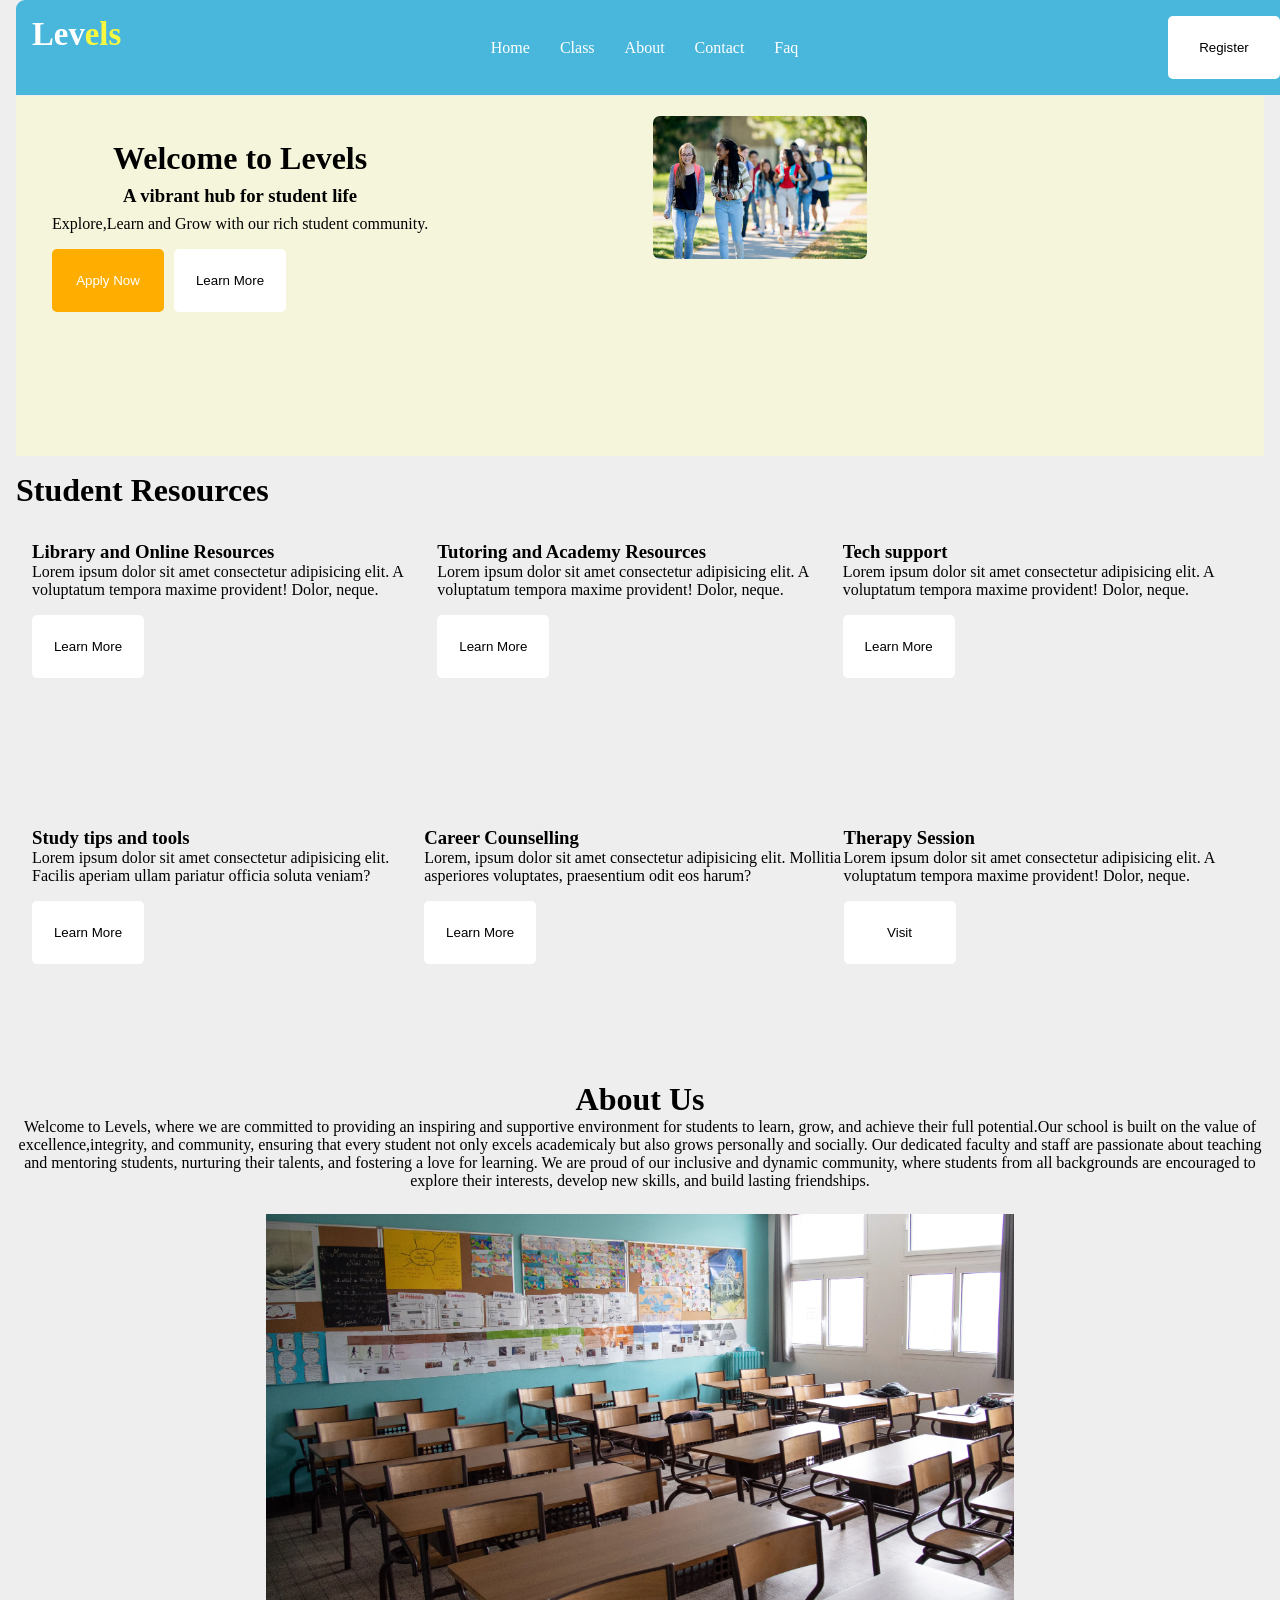
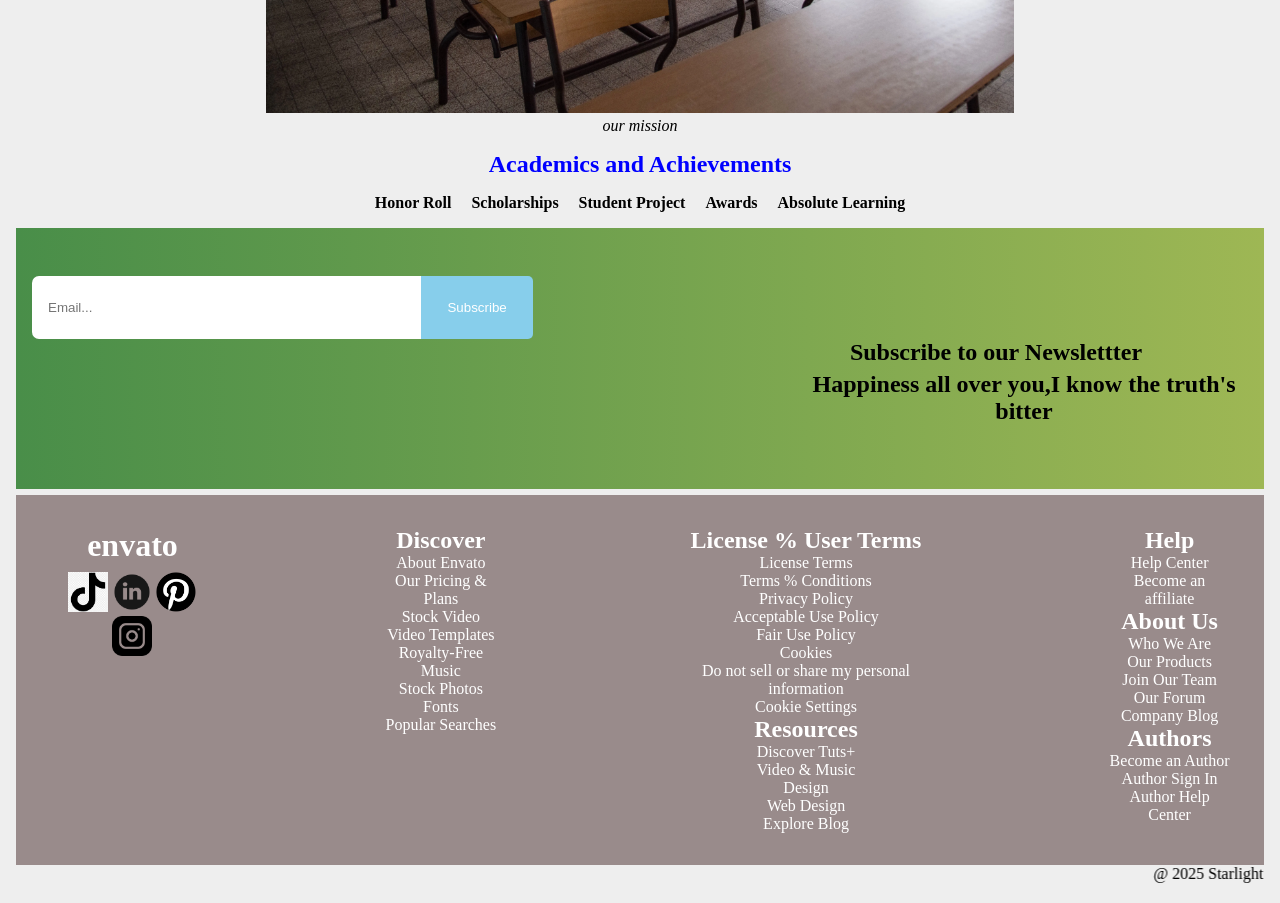
<file: index.html>
<!DOCTYPE html>
<html>

<head>
        <title>Document</title>
        <link rel="stylesheet" href="assets/css/style.css">
</head>

<body>
        <div class="container">

                <navbar section>
                        <div class="navbar">
                                <div class="logo">
                                        <h3>Lev<span>els</span></h3>

                                </div>


                                <div class="nav">
                                        <ul class="nav-items">

                                                <li class="active"><a href="#">Home</a></li>
                                                <li class="nav-item"><a href="#">Class</a></li>
                                                <li class="nav-item"><a href="#">About</a></li>
                                                <li class="nav-item"><a href="#">Contact</a></li>
                                                <li class="nav-item"><a href="#">Faq</a></li>

                                        </ul>

                                </div>
                                <div class="btn">
                                        <button class="btn1">Register</button>
                                </div>
                        </div>

                        <!-- </div>  -->
                        <div class="homepage">

                                <div class="herotxt">
                                        <div class="levels">
                                                <h1>Welcome to Levels</h1>
                                                <h3 style="margin-top: 0.5rem;"> A vibrant hub for student life</h3>
                                                <p style="margin-top: 0.5rem;">Explore,Learn and Grow with our rich
                                                        student community.</p>
                                        </div>
                                        <div class="btn">
                                                <button class="btn3">Apply Now</button>
                                                <button class="btn2">Learn More</button>
                                        </div>
                                </div>
                                <div class="heroimg">
                                        <img src="assets/img/students.jpg"
                                                alt="" class="img">
                                </div>

                        </div>
                        <!-- student resources section -->
                        <div class="student resources section">
                                <h1 style="margin-top: 1rem;">Student Resources</h1>
                                <div class="student resources">
                                        <div class="divs">
                                                <div class="resources card">

                                                        <h3>Library and Online Resources</h3>
                                                        <i></i>
                                                        <p>Lorem ipsum dolor sit amet consectetur adipisicing elit. A
                                                                voluptatum tempora maxime provident! Dolor, neque.</p>
                                                        <button class="btn4">Learn More</button>


                                                </div>
                                                <div class="resources card">
                                                        <h3>Tutoring and Academy Resources</h3>
                                                        <i></i>
                                                        <p>Lorem ipsum dolor sit amet consectetur adipisicing elit. A
                                                                voluptatum tempora maxime provident! Dolor, neque.</p>
                                                        <button class="btn4">Learn More</button>


                                                </div>
                                                <div class="Tech Support">
                                                        <h3>Tech support</h3>
                                                        <i></i>
                                                        <p>Lorem ipsum dolor sit amet consectetur adipisicing elit. A
                                                                voluptatum tempora maxime provident! Dolor, neque.</p>
                                                        <button class="btn4">Learn More</button>
                                                </div>
                                        </div>
                                        <div class="divs">
                                                <div class="resources card">
                                                        <h3>Study tips and tools</h3>
                                                        <i></i>
                                                        <p>Lorem ipsum dolor sit amet consectetur adipisicing elit.
                                                                Facilis aperiam ullam pariatur officia soluta veniam?
                                                        </p>
                                                        <button class="btn4">Learn More</button>

                                                </div>
                                                <div class="resources card">
                                                        <h3>Career Counselling</h3>
                                                        <i></i>
                                                        <p>Lorem, ipsum dolor sit amet consectetur adipisicing elit.
                                                                Mollitia asperiores voluptates, praesentium odit eos
                                                                harum?</p>
                                                        <button class="btn4">Learn More</button>

                                                </div>
                                                <div class="resorces card">
                                                        <h3>Therapy Session</h3>
                                                        <i></i>
                                                        <p>Lorem ipsum dolor sit amet consectetur adipisicing elit. A
                                                                voluptatum tempora maxime provident! Dolor, neque.</p>
                                                        <button class="btn4">Visit</button>
                                                </div>
                                        </div>


                                </div>
                                <!-- About us section -->
                                <div class="about us">
                                        <div class="us">
                                                <h1>About Us</h1>
                                        </div>
                                        <p> Welcome to Levels, where we are committed to providing an inspiring and
                                                supportive environment for students to learn, grow, and achieve their
                                                full potential.Our school is built on the value of excellence,integrity,
                                                and community, ensuring that every student not only excels academicaly
                                                but also grows personally and socially.


                                                Our dedicated faculty and staff are passionate about teaching and
                                                mentoring students, nurturing their talents, and fostering a love for
                                                learning. We are proud of our inclusive and dynamic community, where
                                                students from all backgrounds are encouraged to explore their interests,
                                                develop new skills, and build lasting friendships.
                                        </p>

                                        <div class="aboutimg">
                                                <img src="assets/img/empty-classroom_elementary-school-middle-school-high-school.webp"
                                                        alt="" style="width:60%;">

                                        </div>
                                        <div class="about us txt">
                                                <i>our mission</i>

                                        </div>
                                </div>
                                       <!-- achievement section -->
                                <div class="achievement">
                                        <h2>Academics and Achievements</h2>
                                </div>
                                <div class="achievements card">
                                        <div class="card">
                                                <h4>Honor Roll</h4>
                                                <i></i>
                                        </div>
                                        <div class="card">
                                                <h4>Scholarships</h4>
                                                <i></i>
                                        </div>
                                        <div class="card">
                                                <h4>Student Project</h4>
                                                <i></i>
                                        </div>
                                        <div class="card">
                                                <h4>Awards</h4>
                                                <i></i>
                                        </div>
                                        <div class="card">
                                                <h4>Absolute Learning</h4>
                                                <i></i>
                                        </div>
                                </div>

                                <!--  newwsletter section-->
                                <div class="newsletter">
                                        <div class="newsletter form">
                                                <form action="">
                                                        <div class="form">
                              <div class="main-div">
                               <div class="first-div">
                              <input type="email"required placeholder="Email..." class="type">
                              <button class="btn5"><a href="https://www.google.com.ng"></a>Subscribe</button>
                               </div>
                               <div class="second-div">
                                   <h2 class="text">Subscribe to our Newslettter<h2>
                                        <p>Happiness all over you,I know the truth's bitter</p>
                               </div>
                              </div>
                                </form>

                                <!-- footer section -->
                                <footer class="footer">
  <div class="daniel">
  <div>
  <h1 style="margin-bottom: 0.5rem;">envato</h1>
  </div>
                                        
<div class="">
  <img src="assets/img/titktok.jpg" class="img1">
  <img src="assets/img/linkedin-124.png"  class="img1">
  <img src="assets/img/pinterest-1-logo-black-and-white.png" class="img1">
  <img src="assets/img/instagram.png"  class="img1">
</div>
 </div>

<div>
  <h2>Discover</h2>
  <p>About Envato</p>
  <p>Our Pricing & Plans</p>
  <p>Stock Video</p>
  <p>Video Templates</p>
  <p>Royalty-Free Music</p>
  <p>Stock Photos</p>
  <p>Fonts</p>
  <p>Popular Searches</p>
</div>
<div class="terms">
  <div>
<h2>License % User Terms</h2>
<p>License Terms</p>
<p>Terms % Conditions</p>
<p>Privacy Policy</p>
<p>Acceptable Use Policy</p>
<p>Fair Use Policy</p>
<p>Cookies</p>
<p>Do not sell or share my personal information</p>
<p>Cookie Settings</p>
  </div>
  <div>
    <h2>Resources</h2>
    <p>Discover Tuts+</p>
    <p>Video & Music</p>
    <p>Design</p>
    <p>Web Design</p>
    <p>Explore Blog</p>
    </div>
  </div>
  <div>
    <div>
  <h2>Help</h2>
  <p>Help Center</p>
  <p>Become an affiliate</p>
  </div>
  <div>
    <h2>About Us</h2>
    <p>Who We Are</p>
    <p>Our Products</p>
    <p>Join Our Team</p>
    <p> Our Forum</p>
    <p>Company Blog</p>
  </div>
  <h2>Authors</h2>
  <p>Become an Author</p>
  <p>Author Sign In</p>
  <p>Author Help Center</p>
  </div>
</div>
 <marquee behavior="" direction="">@ 2025 Starlight Group of Schools. ALL
                                                        Rights Reserved.</marquee>
</footer>
</div>
        </body>
</html>
                                               
                        </div>


</body>

</html>
</file>
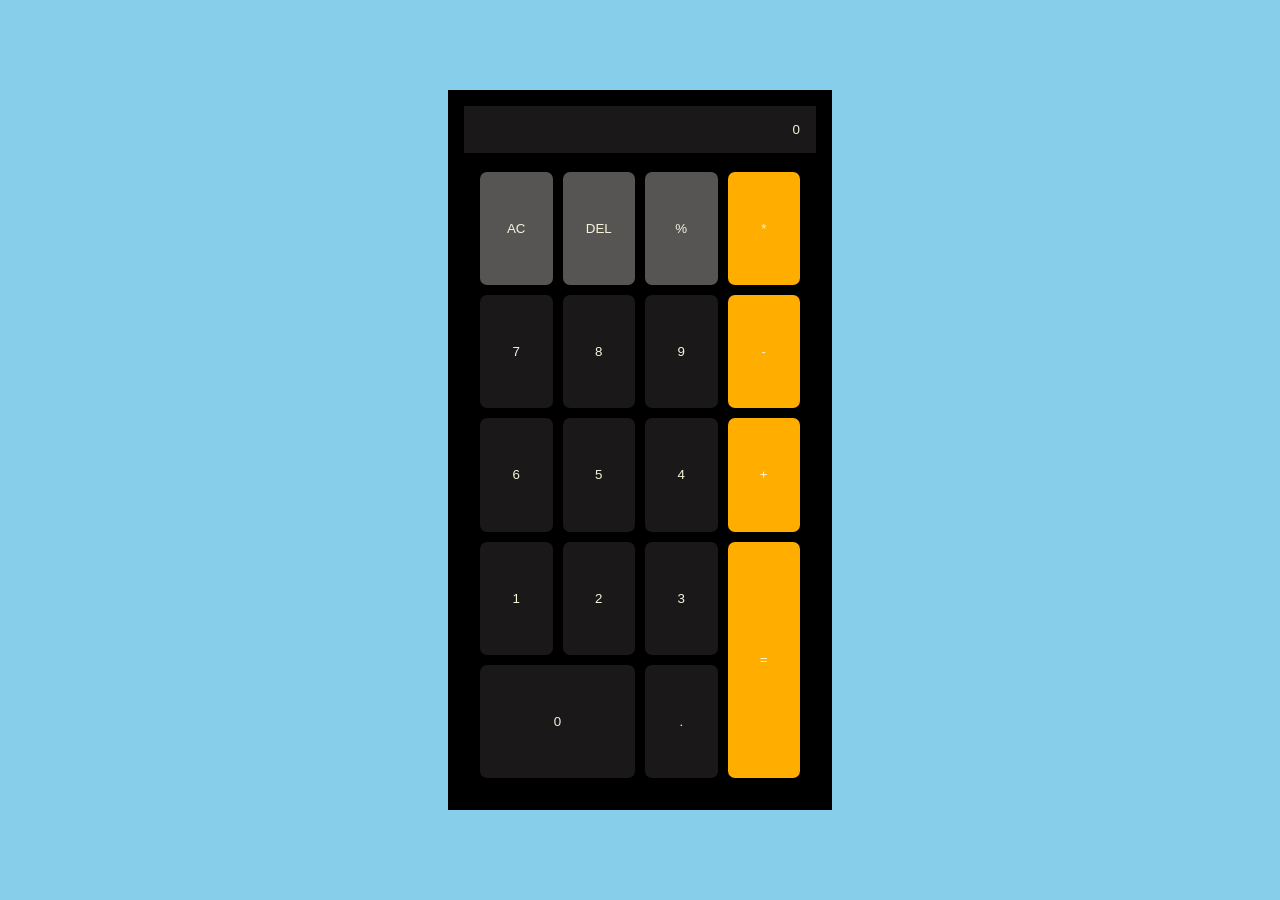
<file: new.html>
<!DOCTYPE html>
<html lang="en">
<head>
	<meta charset="UTF-8">
	<title>Document</title>
     <link rel="stylesheet" href="assets/css/calculator.css">
</head>
<body>
 <section class="home">
          <div class="input" >
               <input type="text" readonly placeholder="0" id="display">
          </div>

          
          <div class="btns">
               <button class="btn1" onclick="clearDisplay('AC')">AC</button>
               <button class="btn2" onclick="deleteValue() ">DEL</button>
               <button class="btn3" onclick="('%')">%</button>
               <button class="btn4" onclick="append('*')">*</button>
               <button class="btn5" onclick="append('7')">7</button>
               <button class="btn6" onclick="append('8')">8</button>  
               <button class="btn7" onclick="append('9')">9</button>
               <button class="btn8" onclick="append('-')">-</button>
               <button class="btn9" onclick="append('6')">6</button>
               <button class="btn10" onclick="append('5')">5</button>
               <button class="btn11" onclick="append('4')">4</button>
               <button class="btn12" onclick="append('+')">+</button>
               <button class="btn13" onclick="append('1')">1</button>
               <button class="btn14" onclick="append('2')">2</button>
               <button class="btn15" onclick="append('3')">3</button>
               <button class="btn16" onclick="calculateResult('=')">=</button>
               <button class="btn17" onclick="append('0')">0</button>
               <button class="btn18" onclick="append('.')">.</button>
          </div>
     </section>
     <script src="assets/js/new.js"></script>
</body>
</html>
</file>
<file: assets/css/style.css>
/* :root{ */
    /* --secondary:rgb(255, 274, 0); */
    /* --primary: */
    /* --black:#e9f5; */
    /* --white: */
    /* --light: */
         
/* } */
*{
    padding: 0;
    margin: 0;
    box-sizing: border-box;
}
body{
    background-color: rgb(238, 238, 238);
    min-height: 100vh;
    padding-top: 60px;
    padding: 1rem;
}
.navbar{
    background-color: rgb(73, 183, 219);
    padding: 1rem;
    display: flex;
    border-top-right-radius: 9px;
    border-top-left-radius: 9px;
    justify-content: space-between;
    position: fixed;
    width: 100%;
    top: 0;
}
.nav{
     display: flex;
     justify-content: space-between;
     align-items: center;
}

.nav-items {
    display: flex;
    justify-content: space-between;
    align-items: center;
    gap: 30px;
}

.active {
    list-style-type: none;
}

.nav-item {
    list-style-type: none;
}

a{
    text-decoration: none;
    color: white;
    cursor: pointer;
}
span{
   color:rgb(248, 248, 64) ;
}
.logo{
    font-size: 28px;
    font-weight: bold;
    color: white;
    text-align: left;   
}
.container{
    margin-top: 5rem;
}
.homepage{
    background-color: beige;
    margin-top: 1rem;
    display: flex;
    gap: 10px;
    height: 40vh;
    padding: 20px;
    text-align: center;
    margin-top: 2rem;
}
.img{
     width: 35%;
     border-radius: 7px;
}
.btn1{
    background-color: white;
    height: 7vh;
    color: black;
    border-radius: 5px;
    border: none;
    width: 7rem;
    cursor: pointer;
}
.herotxt{
    padding: 1rem;
    text-justify: auto;
    margin-top: 0.5rem;

}
.btn2{
  background-color: white;
    height: 7vh;
    color: black;
    border-radius: 5px;
    border: none;
    width: 7rem;
    cursor: pointer;
    margin-top: 1rem;
}
.btn3{
  background-color: rgb(255, 174, 0);
    height: 7vh;
    color: white;
    border-radius: 5px;
    border: none;
    width: 7rem;
    cursor: pointer;
    margin-top: 1rem;
}
.btn{
   display: flex;
   gap: 10px;
}
.divs{
      background-color: rgb(238, 238, 238);
  margin-top: 1rem;
  height: 30vh;
  display: flex;
  row-gap: 10px;
  box-shadow: 2px solid black;
  padding: 1rem;
  
}
.btn4{
    
  background-color: white;
    height: 7vh;
    color: black;
    border-radius: 5px;
    border: none;
    width: 7rem;
    cursor: pointer;
    margin-top: 1rem;
}
.first{
    display: flex;
    gap: 15px;
    margin-top: 1rem;
}
.first1{
   margin-top: 5rem;
}
.us{
   text-align: center;
}
.aboutimg{
    margin-top: 1.5rem;
}
.achievements{
    padding: 1rem;
    display: flex;
    gap: 20px; 
    cursor: pointer;
    justify-content: center;
}
.achievement{
    text-align: center;
    color: blue;
    margin-top: 1rem;
}

.type{
    padding: 1rem;
    width: 32%;
    border-top-left-radius: 7px;
    border-bottom-left-radius: 7px;
    border: 10px;
}
footer{
    background-color: #ddd;
    margin-top: .4rem;
    text-align: center;
}
.links{
    display: flex;
    gap: 10px;
    justify-content: center;
    margin-top: .5rem;
}

.link {
    color: black;
}
.btn1:hover{
    background-color: rgb(24, 14, 14);
    color: white;
}
.btn2:hover{
    background-color: rgb(24, 14, 14);
    color: white;
}
.btn4:hover{
    transition: transform 0.3s ease;
    transform: translateY(-5px);
    background-color: skyblue;
    color: white;
}
.btn5{
  background-color: skyblue;
    height: 7vh;
    color: white;
    border-top-right-radius: 5px;
    border-bottom-right-radius: 5px;
    border: #ddd;
    width: 7rem;
    cursor: pointer;
}
.subscribe{
    display: flex;
    margin-top: 5rem;

}
.main-div{
    background: linear-gradient(to left, rgb(158, 183, 84),  rgb(73, 142, 73));
    padding: 1rem;
    text-align: center;
}
.first-div{
    display: flex;
    margin: auto;
    margin-top: 2rem;
}
.second-div{
    margin-bottom: 3rem;
    margin-left: 48rem;

}
.text{
    margin-bottom: .3rem;
    margin-right: 3.5rem;
}
.footer{
    background-color:rgb(153, 139, 139);
     display: flex; 
     gap:10rem; 
     padding:2rem;
    color: white
}
.img1{
    width: 40px;
    
}
</file>
<file: assets/css/calculator.css>
*{
    margin: 0;
    padding: 0;
    box-sizing: border-box;
}
body{
    display:flex;
    min-height: 100vh;
    background-color: whitesmoke;
    justify-content: center;
    align-items: center;
    background-color: skyblue;
}
.home{
    background-color: black;
    height: 80vh;
    width: 30%;
    display: grid;
    grid-template-rows: 50px 1fr;
    grid-template-columns: 1fr;
    padding: 1rem;
}
input{
    width: 100%;
    padding: 1rem;
    text-align: end;
    background-color: rgb(26, 24, 24);
    color: beige;
    border: none;
}
.btns{
    display: grid;
    grid-template-columns: repeat(4,1fr);
    gap: 10px;
    padding: 1rem;
    grid-template-areas:
        "btn1 btn2 btn3 btn4"
       "btn5 btn6 btn7 btn8"
       "btn9 btn10 btn11 btn12"
       "btn13 btn14 btn15 btn16"
       "btn17 btn17 btn18 btn16";
}
.btn1{
       grid-area: btn1;
        background-color: #948f8f96;
        border: none;
        border-radius: 7px;
        color: beige;

}
.btn2{
    grid-area: btn2;
        background-color: #948f8f96;
        color: beige;
        border: none;
        border-radius: 7px;

}
.btn3{
    grid-area: btn3;
        background-color: #948f8f96;
     color: beige;
     border: none;
     border-radius: 7px;
}
.btn4{
    grid-area: btn4;
    background-color: rgb(255, 174, 0);
    color: beige;
    border: none;
    border-radius: 7px;
}
.btn5{
    grid-area: btn5;
        background-color: rgb(26,24,24);
     color: beige;
     border: none;
     border-radius: 7px;
}
.btn6{
    grid-area: btn6;
        background-color: rgb(26,24,24);
     color: beige;
     border: none;
     border-radius: 7px;
}
.btn7{
    grid-area: btn7;
        background-color: rgb(26,24,24);
     color: beige;
     border: none;
     border-radius: 7px;
}
.btn8{
    grid-area: btn8;
        background-color: rgb(255, 174, 0);
     color: beige;
     border: none;
     border-radius: 7px;
}
.btn9{
    grid-area: btn9;
        background-color: rgb(26,24,24);
    color: beige;
    border: none;
    border-radius: 7px;
}
.btn10{
    grid-area: btn10;
        background-color: rgb(26,24,24);
  color: beige;
  border: none;
  border-radius: 7px;
}
.btn11{
    grid-area: btn11;
        background-color: rgb(26,24,24);
     color: beige;
     border: none;
     border-radius: 7px;
}
.btn12{
    grid-area: btn12;
        background-color:rgb(255, 174, 0);
    color: beige;
    border: none;
    border-radius: 7px;
}
.btn13{
    grid-area: btn13;
        background-color: rgb(26,24,24);
   color: beige;
   border: none;
   border-radius: 7px;
}
.btn14{
     grid-area: btn14;
         background-color: rgb(26,24,24);
      color: beige;
      border: none;
      border-radius: 7px;
}
.btn15{
    grid-area: btn15;
        background-color: rgb(26,24,24);
    color: beige;
    border: none;
    border-radius: 7px;
}
.btn16{
    grid-area:btn16;
    background-color: rgb(255, 174, 0);
    color: beige;
    border: none;
    border-radius: 7px;
}
.btn17{
    grid-area: btn17;
        background-color: rgb(26,24,24);
    color: beige;
    border: none;
    border-radius: 7px;
}
.btn18{
    grid-area: btn18;
        background-color: rgb(26,24,24);
     color: beige;
     border: none;
     border-radius: 7px;
}
</file>
